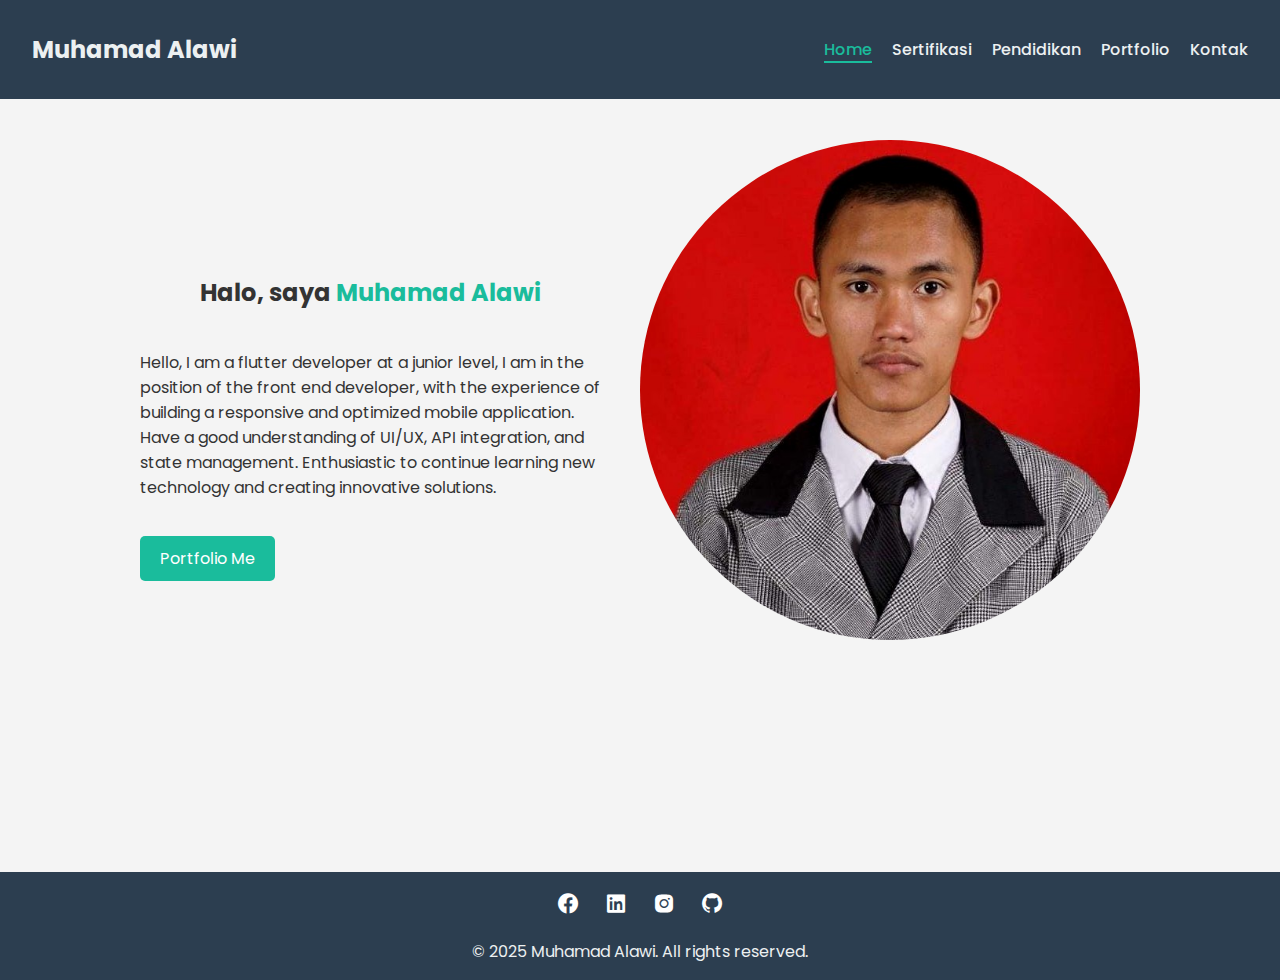
<file: index.html>
<!DOCTYPE html>
<html lang="id">
<head>
  <meta charset="UTF-8">
  <meta name="viewport" content="width=device-width, initial-scale=1.0">
  <title>Beranda | Portofolio Saya</title>
  <link rel="stylesheet" href="css/style.css">
  <script src="js/script.js" defer></script>
  <link href="https://fonts.googleapis.com/css2?family=Poppins:wght@300;500;700&display=swap" rel="stylesheet">
  <link href='https://unpkg.com/boxicons@2.1.4/css/boxicons.min.css' rel='stylesheet'>
</head>
<body>
  <header>
    <nav class="navbar">
      <h1 class="logo">Muhamad Alawi</h1>
      <div class="menu-toggle" onclick="toggleMenu()">
        <i class='bx bx-menu'></i>
      </div>
      <ul class="nav-links">
        <li><a href="index.html" class="active">Home</a></li>
        <li><a href="sertifikasi.html">Sertifikasi</a></li>
        <li><a href="pendidikan.html">Pendidikan</a></li>
        <li><a href="portfolio.html">Portfolio</a></li>
        <li><a href="kontak.html">Kontak</a></li>
      </ul>
    </nav>
  </header>

  <main>
    <section class="section home">
      <div class="hero-content">
        <div class="hero-text">
          <h2>Halo, saya <span class="highlight">Muhamad Alawi</span></h2>
          <p>Hello, I am a flutter developer at a junior level, I am in the position of the front end developer, with the
            experience of building a responsive and optimized mobile application. Have a good understanding of UI/UX, API
            integration, and state management. Enthusiastic to continue learning new technology and creating innovative
            solutions.</p>
          <a href="portfolio.html" class="btn">Portfolio Me</a>
        </div>
        <div class="hero-image">
          <img src="assets/Muhamad-alawi.jpeg" alt="Foto Profil" class="profile-img">
        </div>
      </div>
    </section>
  </main>

  <footer>  
    <ul class="social">
      <li><a href="https://www.facebook.com/share/16NueYr3sC/" target="_blank"><i class='bx bxl-facebook-circle'></i></a></li>
      <li><a href="https://www.linkedin.com/in/muhamad-alawi-2b991b228/" target="_blank"><i class='bx bxl-linkedin-square'></i></a></li>
      <li><a href="https://www.instagram.com/mhmd.awiii?igsh=OWh6YWc3YzU0N3Fp" target="_blank"><i class='bx bxl-instagram-alt'></i></a></li>
      <li><a href="https://github.com/muhmdalawi" target="_blank"><i class='bx bxl-github'></i></a></li>
    </ul>
    <p>&copy; 2025 Muhamad Alawi. All rights reserved.</p>
  </footer>  
</body>
</html>
</file>
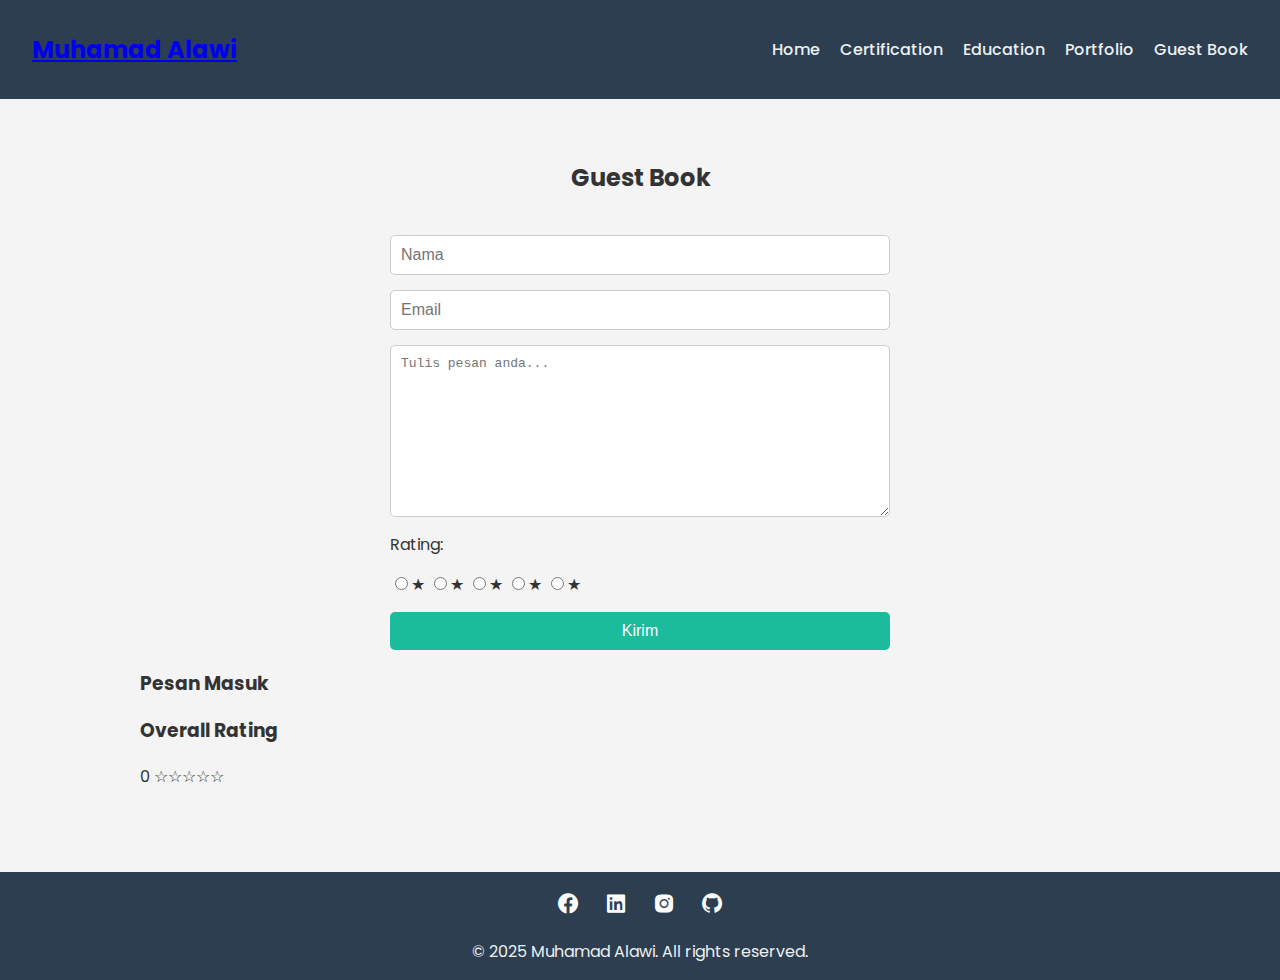
<file: kontak.html>
<!DOCTYPE html>
<html lang="id">

<head>
    <meta charset="UTF-8">
    <meta name="viewport" content="width=device-width, initial-scale=1.0">
    <title>Kontak | Portofolio Saya</title>
    <link rel="stylesheet" href="css/style.css">
    <script src="js/script.js" defer></script>
    <link href="https://fonts.googleapis.com/css2?family=Poppins:wght@300;500;700&display=swap" rel="stylesheet">
    <link href='https://unpkg.com/boxicons@2.1.4/css/boxicons.min.css' rel='stylesheet'>
    <link rel="shortcut icon" href="assets/favicon.png" type="image/x-icon">
</head>

<body>
    <header>
        <nav class="navbar">
            <h1 class="logo"><a href="index.html">Muhamad Alawi</a></h1>
            <div class="menu-toggle" onclick="toggleMenu()">
                <i class='bx bx-menu'></i>
            </div>
            <ul class="nav-links">
                <li><a href="index.html">Home</a></li>
                <li><a href="sertifikasi.html">Certification</a></li>
                <li><a href="pendidikan.html">Education</a></li>
                <li><a href="portfolio.html">Portfolio</a></li>
                <li><a href="kontak.html" class="contact-me">Guest Book</a></li>
            </ul>
        </nav>
    </header>

    <main>
        <section class="section contact-section">
            <h2>Guest Book</h2>
            <div class="contact-container">
                <div class="contact-left">
                    <form id="submit-to-google-sheet" name="submit-to-google-sheet">
                        <input type="text" name="nama" placeholder="Nama" required>
                        <input type="email" name="email" placeholder="Email" required>
                        <textarea name="pesan" cols="30" rows="10" placeholder="Tulis pesan anda..."
                            required></textarea>

                        <label for="rating">Rating:</label>
                        <div class="rating-group">
                            <input type="radio" name="rating" value="5" id="rate-5" required><label
                                for="rate-5">★</label>
                            <input type="radio" name="rating" value="4" id="rate-4"><label for="rate-4">★</label>
                            <input type="radio" name="rating" value="3" id="rate-3"><label for="rate-3">★</label>
                            <input type="radio" name="rating" value="2" id="rate-2"><label for="rate-2">★</label>
                            <input type="radio" name="rating" value="1" id="rate-1"><label for="rate-1">★</label>
                        </div>


                        <div class="button-group">
                            <button type="submit" class="btn-submit">Kirim</button>
                            <button type="button" class="btn-loading hidden" disabled>Loading...</button>
                        </div>
                    </form>
                    <div class="my-alert hidden">Pesan berhasil dikirim!</div>
                </div>

                <div class="contact-right" id="messageDisplay">
                    <h3>Pesan Masuk</h3>
                    <div id="messagesList"></div>
                </div>

            </div>
            <div class="rating-summary">
                <h3>Overall Rating</h3>
                <div class="average-rating">
                    <span id="ratingValue">0</span>
                    <span class="stars" id="ratingStars">☆☆☆☆☆</span>
                </div>
            </div>
        </section>
    </main>

    <footer>
        <ul class="social">
            <li><a href="https://www.facebook.com/share/16NueYr3sC/" target="_blank"><i
                        class='bx bxl-facebook-circle'></i></a></li>
            <li><a href="https://www.linkedin.com/in/muhamad-alawi-2b991b228/" target="_blank"><i
                        class='bx bxl-linkedin-square'></i></a></li>
            <li><a href="https://www.instagram.com/mhmd.awiii?igsh=OWh6YWc3YzU0N3Fp" target="_blank"><i
                        class='bx bxl-instagram-alt'></i></a></li>
            <li><a href="https://github.com/muhmdalawi" target="_blank"><i class='bx bxl-github'></i></a></li>
        </ul>
        <p>&copy; 2025 Muhamad Alawi. All rights reserved.</p>
    </footer>
</body>

</html>
</file>
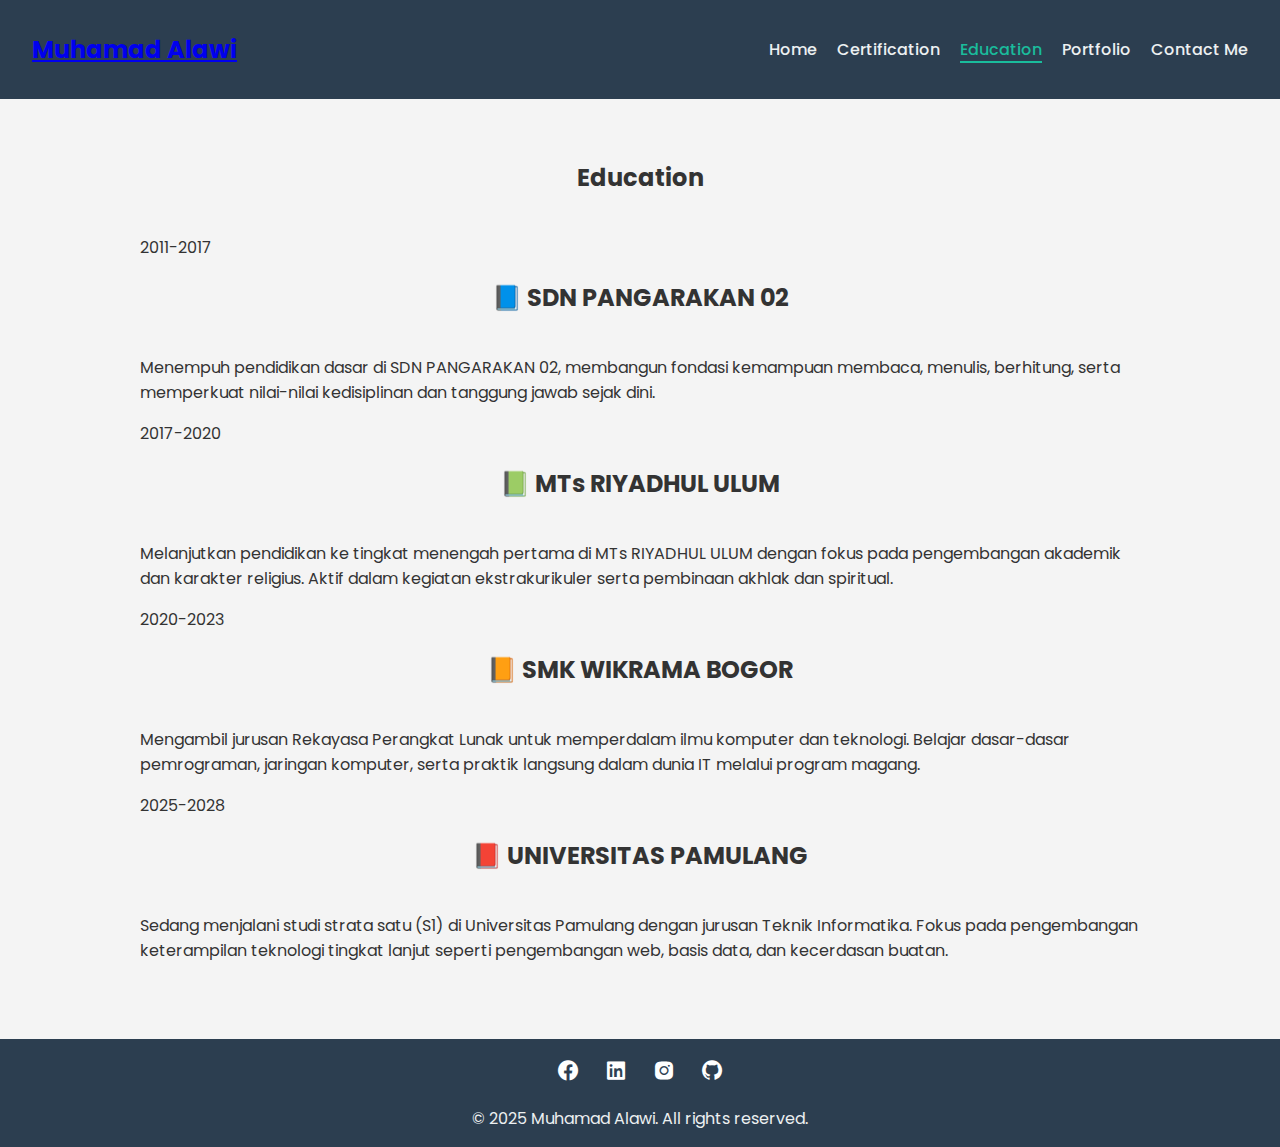
<file: pendidikan.html>
<!DOCTYPE html>
<html lang="id">

<head>
    <meta charset="UTF-8">
    <meta name="viewport" content="width=device-width, initial-scale=1.0">
    <title>Pendidikan | Portofolio Saya</title>
    <link rel="stylesheet" href="css/style.css">
    <script src="js/script.js" defer></script>
    <link href="https://fonts.googleapis.com/css2?family=Poppins:wght@300;500;700&display=swap" rel="stylesheet">
    <link href='https://unpkg.com/boxicons@2.1.4/css/boxicons.min.css' rel='stylesheet'>
    <link rel="shortcut icon" href="assets/favicon.png" type="image/x-icon">
</head>

<body>
    <header>
        <nav class="navbar">
            <h1 class="logo"><a href="index.html">Muhamad Alawi</a></h1>
            <div class="menu-toggle" onclick="toggleMenu()">
                <i class='bx bx-menu'></i>
            </div>
            <ul class="nav-links">
                <li><a href="index.html">Home</a></li>
                <li><a href="sertifikasi.html">Certification</a></li>
                <li><a href="pendidikan.html" class="active">Education</a></li>
                <li><a href="portfolio.html">Portfolio</a></li>
                <li><a href="kontak.html" class="contact-me">Contact Me</a></li>
            </ul>
        </nav>
    </header>

    <main>
        <section class="section">
            <h2>Education</h2>
            <div class="timeline-pendidikan">
                <div class="container left">
                    <div class="date">2011-2017</div>
                    <i class="icon fa fa-home"></i>
                    <div class="content">
                        <h2>📘 SDN PANGARAKAN 02</h2>
                        <p>
                            Menempuh pendidikan dasar di SDN PANGARAKAN 02, membangun fondasi kemampuan membaca,
                            menulis, berhitung, serta memperkuat nilai-nilai kedisiplinan dan tanggung jawab sejak dini.
                        </p>
                    </div>
                </div>
                <div class="container right">
                    <div class="date">2017-2020</div>
                    <i class="icon fa fa-gift"></i>
                    <div class="content">
                        <h2>📗 MTs RIYADHUL ULUM</h2>
                        <p>
                            Melanjutkan pendidikan ke tingkat menengah pertama di MTs RIYADHUL ULUM dengan fokus pada
                            pengembangan akademik dan karakter religius. Aktif dalam kegiatan ekstrakurikuler serta
                            pembinaan akhlak dan spiritual.
                        </p>
                    </div>
                </div>
                <div class="container left">
                    <div class="date">2020-2023</div>
                    <i class="icon fa fa-user"></i>
                    <div class="content">
                        <h2>📙 SMK WIKRAMA BOGOR</h2>
                        <p>
                            Mengambil jurusan Rekayasa Perangkat Lunak untuk memperdalam ilmu komputer dan teknologi.
                            Belajar dasar-dasar pemrograman, jaringan komputer, serta praktik langsung dalam dunia IT
                            melalui program magang.
                        </p>
                    </div>
                </div>
                <div class="container right">
                    <div class="date">2025-2028</div>
                    <i class="icon fa fa-running"></i>
                    <div class="content">
                        <h2>📕 UNIVERSITAS PAMULANG</h2>
                        <p>
                            Sedang menjalani studi strata satu (S1) di Universitas Pamulang dengan jurusan Teknik
                            Informatika. Fokus pada pengembangan keterampilan teknologi tingkat lanjut seperti
                            pengembangan web, basis data, dan kecerdasan buatan.
                        </p>
                    </div>
                </div>
            </div>
        </section>
    </main>

    <footer>
        <ul class="social">
            <li><a href="https://www.facebook.com/share/16NueYr3sC/" target="_blank"><i
                        class='bx bxl-facebook-circle'></i></a></li>
            <li><a href="https://www.linkedin.com/in/muhamad-alawi-2b991b228/" target="_blank"><i
                        class='bx bxl-linkedin-square'></i></a></li>
            <li><a href="https://www.instagram.com/mhmd.awiii?igsh=OWh6YWc3YzU0N3Fp" target="_blank"><i
                        class='bx bxl-instagram-alt'></i></a></li>
            <li><a href="https://github.com/muhmdalawi" target="_blank"><i class='bx bxl-github'></i></a></li>
        </ul>
        <p>&copy; 2025 Muhamad Alawi. All rights reserved.</p>
    </footer>
</body>

</html>
</file>
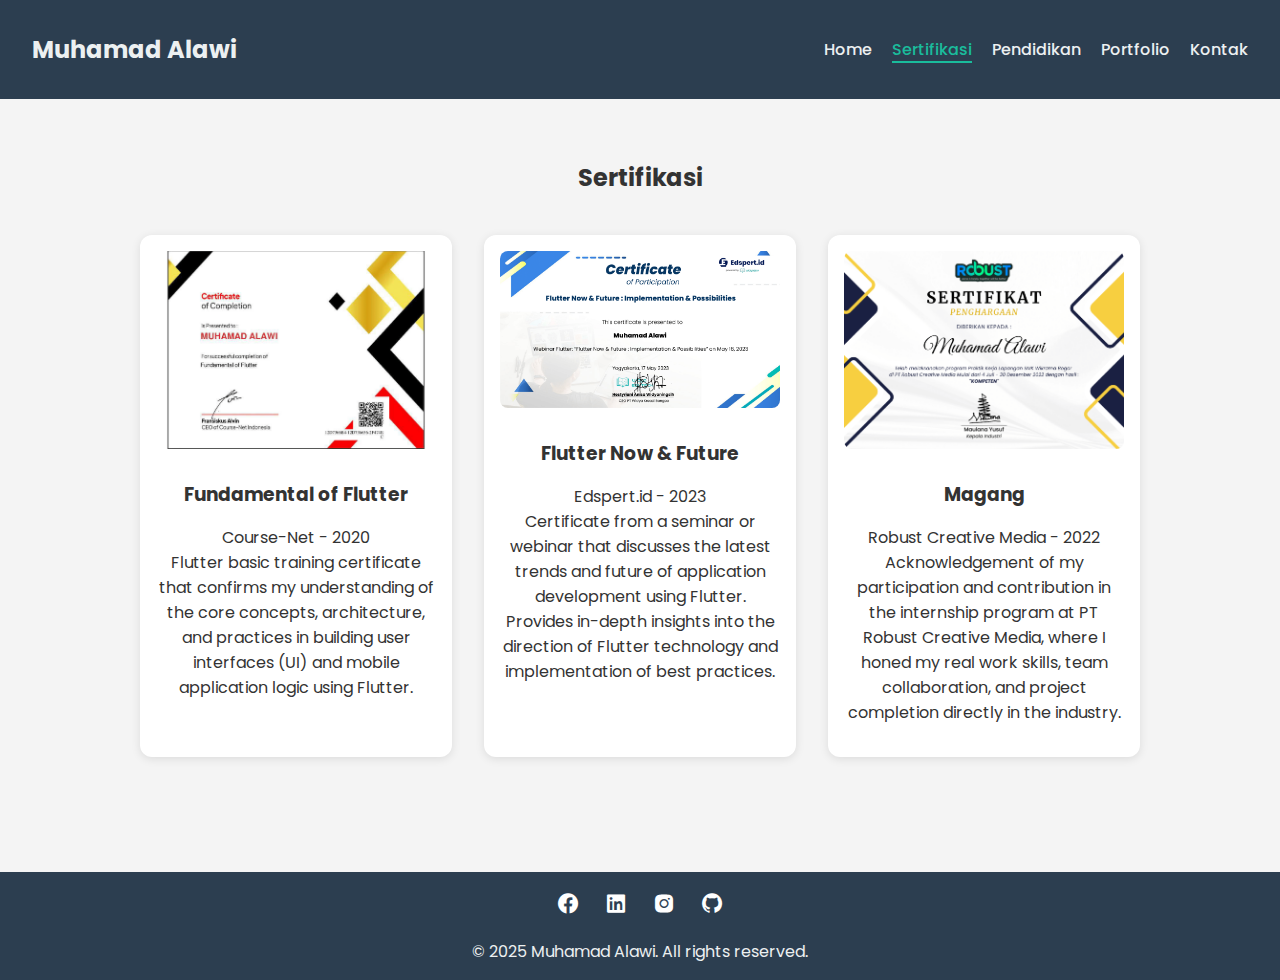
<file: sertifikasi.html>
<!DOCTYPE html>
<html lang="id">
<head>
  <meta charset="UTF-8">
  <meta name="viewport" content="width=device-width, initial-scale=1.0">
  <title>Sertifikasi | Portofolio Saya</title>
  <link rel="stylesheet" href="css/style.css">
  <script src="js/script.js" defer></script>
  <link href="https://fonts.googleapis.com/css2?family=Poppins:wght@300;500;700&display=swap" rel="stylesheet">
  <link href='https://unpkg.com/boxicons@2.1.4/css/boxicons.min.css' rel='stylesheet'>
</head>
<body>
    <header>
        <nav class="navbar">
          <h1 class="logo">Muhamad Alawi</h1>
          <div class="menu-toggle" onclick="toggleMenu()">
            <i class='bx bx-menu'></i>
          </div>
          <ul class="nav-links">
            <li><a href="index.html">Home</a></li>
            <li><a href="sertifikasi.html" class="active">Sertifikasi</a></li>
            <li><a href="pendidikan.html">Pendidikan</a></li>
            <li><a href="portfolio.html">Portfolio</a></li>
            <li><a href="kontak.html">Kontak</a></li>
          </ul>
        </nav>
      </header>

  <main>
    <section class="section">
      <h2>Sertifikasi</h2>
      <div class="certificates">
        <div class="certificate">
          <img src="assets/Sertifikat Flutter-1.png" alt="Sertifikat Front-End Developer">
          <h3>Fundamental of Flutter</h3>
          <p>Course-Net - 2020 <br>Flutter basic training certificate that confirms my understanding of the core concepts, architecture, and practices in building user interfaces (UI) and mobile application logic using Flutter.</p>
        </div>
        <div class="certificate">
          <img src="assets/Sertifikat Muhamad Alawi-1.png" alt="Sertifikat JavaScript Advanced">
          <h3>Flutter Now & Future</h3>
          <p>Edspert.id - 2023 <br> Certificate from a seminar or webinar that discusses the latest trends and future of application development using Flutter. Provides in-depth insights into the direction of Flutter technology and implementation of best practices. </p>
        </div>
        <div class="certificate">
          <img src="assets/Sertifikat-Magang-1.png" alt="Sertifikat UI/UX Design">
          <h3>Magang</h3>
          <p>Robust Creative Media - 2022 <br> Acknowledgement of my participation and contribution in the internship program at PT Robust Creative Media, where I honed my real work skills, team collaboration, and project completion directly in the industry.</p>
        </div>
      </div>
    </section>
  </main>

  <footer>  
    <ul class="social">
      <li><a href="https://www.facebook.com/share/16NueYr3sC/" target="_blank"><i class='bx bxl-facebook-circle'></i></a></li>
      <li><a href="https://www.linkedin.com/in/muhamad-alawi-2b991b228/" target="_blank"><i class='bx bxl-linkedin-square'></i></a></li>
      <li><a href="https://www.instagram.com/mhmd.awiii?igsh=OWh6YWc3YzU0N3Fp" target="_blank"><i class='bx bxl-instagram-alt'></i></a></li>
      <li><a href="https://github.com/muhmdalawi" target="_blank"><i class='bx bxl-github'></i></a></li>
    </ul>
    <p>&copy; 2025 Muhamad Alawi. All rights reserved.</p>
  </footer>   
</body>
</html>
</file>
<file: css/style.css>
html,
body {
    height: 100%;
    margin: 0;
    padding: 0;
    font-family: 'Poppins', sans-serif;
    background-color: #f4f4f4;
    color: #333;
}

body {
    padding-top: 80px;
    display: flex;
    flex-direction: column;
    min-height: 100vh;
}

main {
    flex: 1;
}

header {
    position: fixed;
    top: 0;
    left: 0;
    width: 100%;
    background: rgba(0, 0, 0, 0.8);
    backdrop-filter: blur(10px);
    z-index: 1000;
  }
  
  .navbar {
    display: flex;
    justify-content: space-between;
    align-items: center;
    padding: 1em 2em;
    background-color: #2c3e50;
    flex-wrap: wrap;
  }
  
  .logo {
    color: #ecf0f1;
    font-weight: 700;
    font-size: 24px;
    white-space: nowrap;
  }
  
  .logo img {
    height: 40px;
    max-width: 100%;
  }
  
  .nav-links {
    list-style: none;
    display: flex;
    gap: 20px;
  }
  
  .nav-links a {
    text-decoration: none;
    color: #ecf0f1;
    font-weight: 500;
    transition: color 0.3s;
  }
  
  .nav-links a:hover {
    color: #1abc9c;
  }
  
  .nav-links a.active {
    color: #1abc9c;
    border-bottom: 2px solid #1abc9c;
  }
  
  .menu-toggle {
    display: none;
    font-size: 2rem;
    color: #ecf0f1;
    cursor: pointer;
  }
  
  /* ======== Responsive ======== */
  @media (max-width: 768px) {
    .menu-toggle {
      display: block;
      order: 2;
    }
  
    .nav-links {
      display: none;
      flex-direction: column;
      background-color: #2c3e50;
      width: 100%;
      padding: 1rem 2rem;
      order: 3;
    }
  
    .nav-links.active {
      display: flex;
    }
  
    .nav-links li {
      margin: 0.5rem 0;
    }
  
    .logo {
      font-size: 20px;
      flex: 1;
      order: 1;
    }
  }
  

.section {
    padding: 60px 20px;
    max-width: 1000px;
    margin: auto;
}

h2 {
    text-align: center;
    margin-bottom: 40px;
}

.cards,
.projects,
.timeline {
    display: grid;
    gap: 20px;
    grid-template-columns: repeat(auto-fit, minmax(250px, 1fr));
}

.card,
.project,
.timeline-item {
    background: white;
    padding: 20px;
    border-radius: 10px;
    box-shadow: 0 4px 10px rgba(0, 0, 0, 0.1);
}

.project img {
    width: 100%;
    border-radius: 10px;
}

form {
    display: flex;
    flex-direction: column;
    gap: 15px;
    max-width: 500px;
    margin: auto;
}

form input,
form textarea {
    padding: 10px;
    border: 1px solid #ccc;
    border-radius: 5px;
    font-size: 1em;
}

form button {
    padding: 10px;
    background-color: #1abc9c;
    color: white;
    border: none;
    border-radius: 5px;
    font-size: 1em;
    cursor: pointer;
    transition: background 0.3s;
}

form button:hover {
    background-color: #16a085;
}

.certificates {
    display: grid;
    grid-template-columns: repeat(auto-fit, minmax(250px, 1fr));
    gap: 2rem;
}

.certificate {
    background-color: white;
    border-radius: 12px;
    padding: 1rem;
    box-shadow: 0 2px 10px rgba(0, 0, 0, 0.1);
    text-align: center;
    transition: transform 0.3s ease;
}

.certificate img {
    width: 100%;
    height: auto;
    border-radius: 8px;
    margin-bottom: 1rem;
}

.certificate h3 {
    margin: 0.5rem 0;
}

.certificate:hover {
    transform: scale(1.03);
}

footer {
    background-color: #2c3e50;
    color: #ecf0f1;
    text-align: center;
    margin-top: auto;
}

.footer-logo {
    display: flex;
    justify-content: center;
    align-items: center;
    gap: 10px;
    margin-bottom: 1rem;
    font-size: 1.2rem;
    font-weight: 600;
}

.footer-logo i {
    font-size: 2rem;
}

.social {
    list-style: none;
    display: flex;
    justify-content: center;
    gap: 1.5rem;
    padding: 0;
    margin-bottom: 1rem;
}

.social a {
    color: white;
    font-size: 1.5rem;
    transition: color 0.3s;
}

.social a:hover {
    color: #1abc9c;
}

.hero-content {
    display: flex;
    flex-wrap: wrap;
    gap: 40px;
    align-items: center;
    justify-content: center;
}

.hero-text {
    flex: 1 1 300px;
    max-width: 500px;
}

.hero-image {
    flex: 1 1 300px;
}

.profile-img {
    border-radius: 50%;
    width: 500px;
    height: 500px;
    object-fit: cover;
    margin-bottom: 50px;
}

.btn {
    display: inline-block;
    padding: 10px 20px;
    margin-top: 20px;
    background-color: #1abc9c;
    color: white;
    border-radius: 5px;
    text-decoration: none;
    transition: background 0.3s;
}

.btn:hover {
    background-color: #16a085;
}

.highlight {
    color: #1abc9c;
}


.modal {
    display: none;
    position: fixed;
    z-index: 2000;
    top: 0;
    left: 0;
    width: 100%;
    height: 100%;
    padding-top: 60px;
    background-color: rgba(0, 0, 0, 0.7);
}


.modal-content {
    max-height: 90vh;
    overflow-y: auto;
    background-color: #fff;
    margin: auto;
    padding: 1rem;
    border-radius: 12px;
    width: 90%;
    max-width: 600px;
    position: relative;
    text-align: center;
    box-shadow: 0 4px 20px rgba(0, 0, 0, 0.3);
}

.modal-content img {
    width: 100%;
    height: auto;
    border-radius: 8px;
    margin-bottom: 1rem;
}

.modal-content .close {
    position: absolute;
    top: 5px;
    right: 15px;
    font-size: 2rem;
    color: red;
    cursor: pointer;
}

.button-group {
    display: flex;
    gap: 10px;
}

button {
    width: 100%;
    padding: 10px 10px;
    border: none;
    border-radius: 5px;
    cursor: pointer;
}

.btn-submit {
    background-color: #1abc9c;
    color: white;
}

.btn-loading {
    background-color: #1abc9c;
    color: black;
}

.hidden {
    display: none;
}

.my-alert {
    margin-top: 15px;
    padding: 10px;
    background-color: #d4edda;
    color: #155724;
    border-radius: 5px;
    border: 1px solid #c3e6cb;
}
</file>
